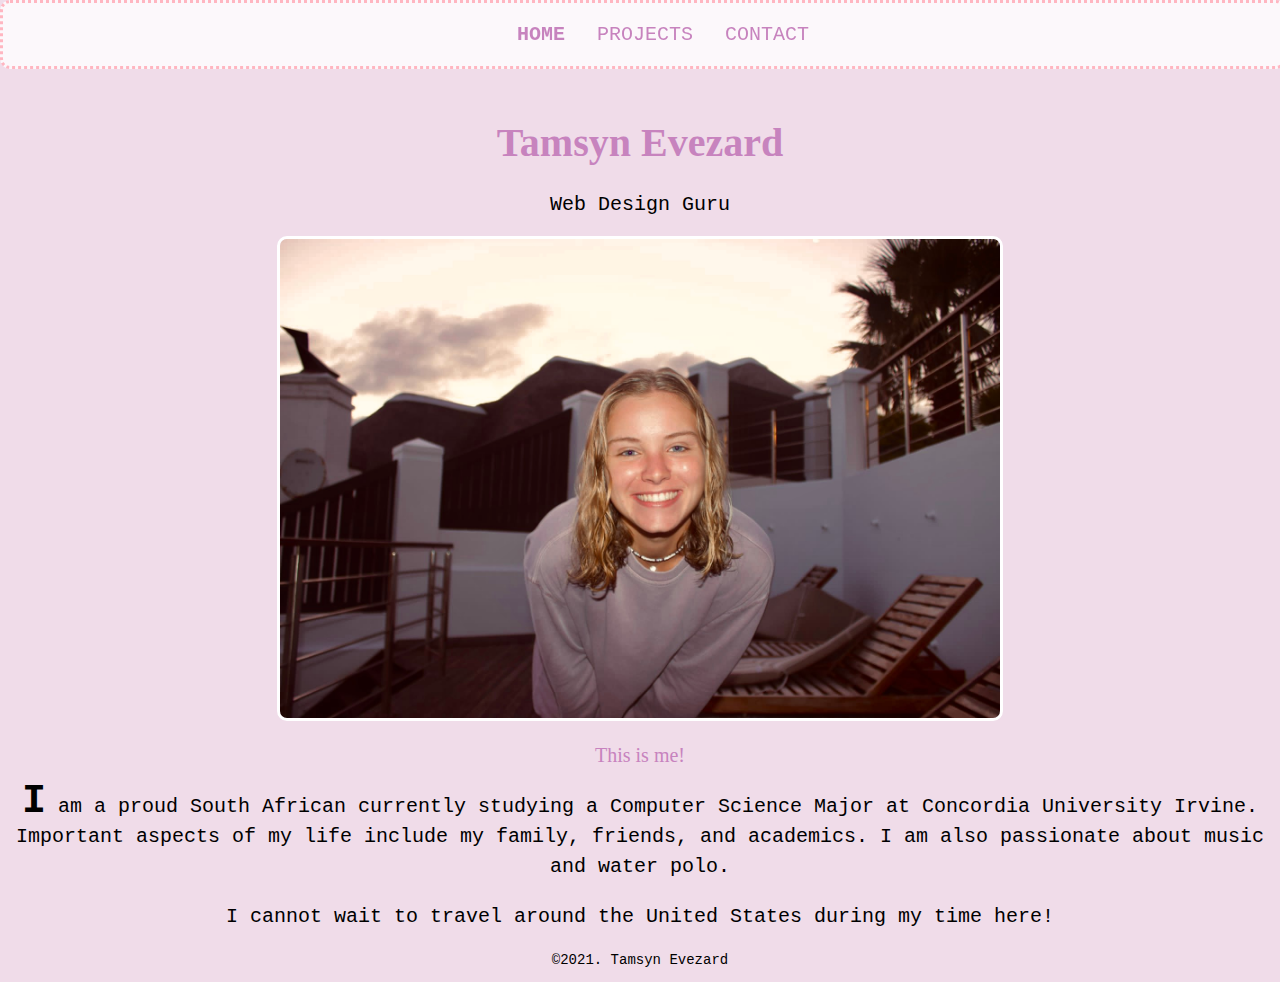
<file: index.html>
<!DOCTYPE html>
<html lang="en">
<head>
    <meta charset="UTF-8">
    <meta name="viewport" content="width=device-width, initial-scale=1.0">
    <meta http-equiv="X-UA-Compatible" content="IE=edge">
    <title>Assignment 15</title>
    <link href="css/styles.css" rel="stylesheet" type="text/css">
</head>

<body>
    <header>
        <nav>
            <ul>
                <li><a href="index.html" class="active">Home</a></li>
                <li><a href="projects.html">Projects</a></li>
                <li><a href="contact.html">Contact</a></li>
            </ul>
        </nav>

        <br><br><br><br>

        <h1>Tamsyn Evezard</h1>
        <p>Web Design Guru</p>
    </header>

    <figure>
        <img 
        src="images/profile.jpg" 
        alt="Profile Picture"
        title="Profile Picture"
        id="profile"
        />
        <br>
        <figcaption>This is me!</figcaption>
    </figure>

    <p id=par-1>I am a proud South African currently studying a Computer Science Major at Concordia University Irvine. 
    Important aspects of my life include my family, friends, and academics. 
    I am also passionate about music and water polo.</p>

    <p id=par-2>I cannot wait to travel around the United States during my time here! </p>

    <footer>
        <p>&copy;2021. Tamsyn Evezard</p>
    </footer>
</body>
</html>
</file>
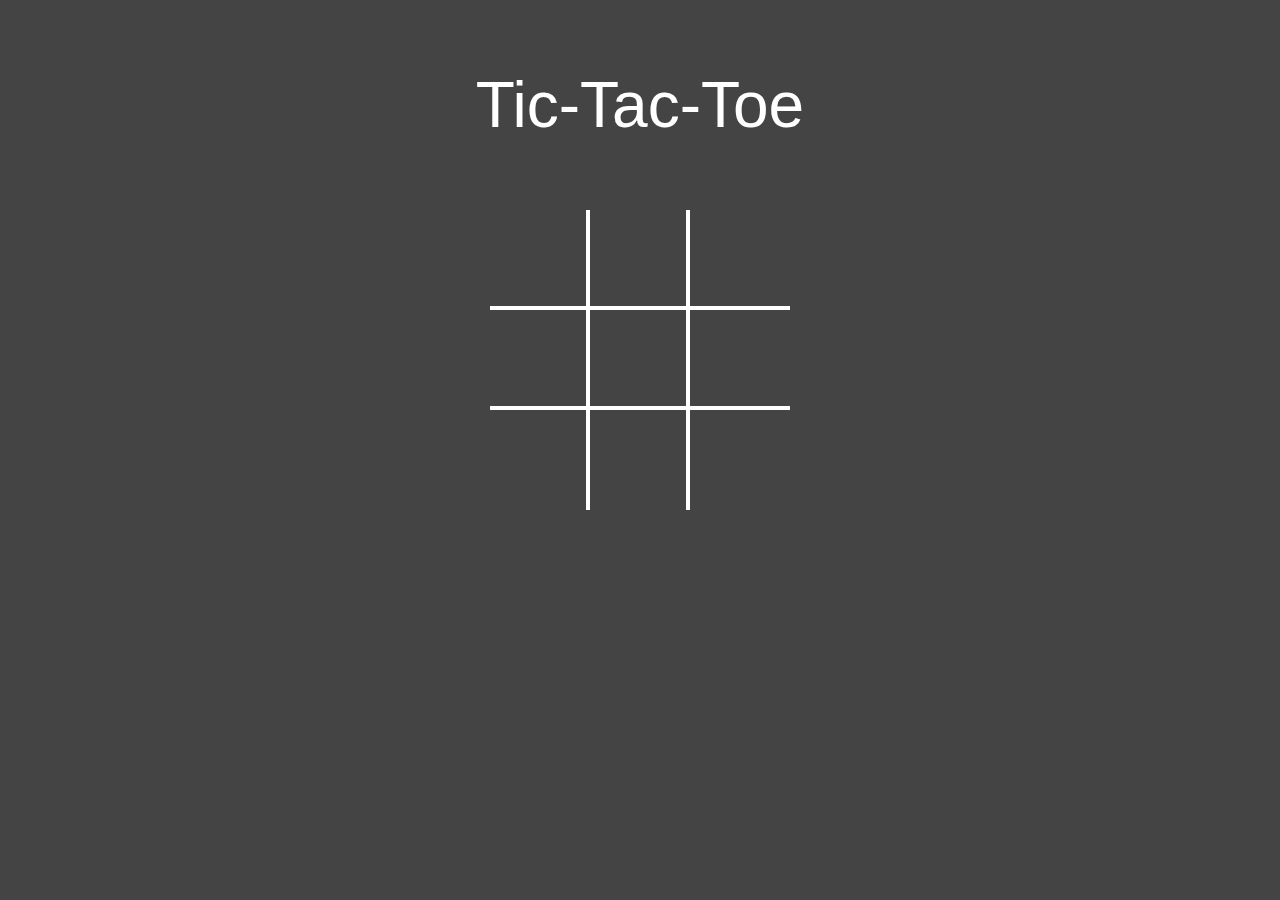
<file: tic-tac-toe-vanilla/index.html>
<!DOCTYPE html>
<html>

<head>
	<meta name="viewport" content="width=device-width, initial-scale=1.0">
	<link rel="apple-touch-icon" sizes="180x180" href="apple-touch-icon.png">
	<link rel="icon" type="image/png" sizes="32x32" href="favicon-32x32.png">
	<link rel="icon" type="image/png" sizes="16x16" href="favicon-16x16.png">
	<link rel="manifest" href="site.webmanifest">
	<link rel="mask-icon" href="safari-pinned-tab.svg" color="#5bbad5">
	<meta name="msapplication-TileColor" content="#da532c">
	<meta name="theme-color" content="#ffffff">
	<title>Tic-Tac-Toe</title>
	<link rel="stylesheet" href="https://maxcdn.bootstrapcdn.com/bootstrap/3.3.7/css/bootstrap.min.css" integrity="sha384-BVYiiSIFeK1dGmJRAkycuHAHRg32OmUcww7on3RYdg4Va+PmSTsz/K68vbdEjh4u"
		crossorigin="anonymous">
	<link href="style.css" rel="stylesheet" type="text/css">
</head>

<body>
	<div class="container-fluid" id="mainWrapper">
		<div class="row">
			<h1 class="text-center" id="title">Tic-Tac-Toe</h1>
		</div>

		<div id="messageDiv" class="row" style="display: none">
			<div class="col-xs-10 col-xs-offset-1 col-sm-8 col-sm-offset-2 col-md-6 col-md-offset-3 text-center">
				<h2 id="theMessage"></h2>

				<button class="btn btn-default" id="resetBtn" onclick="resetGame()">Play Again</button>

				<audio autostart="false" id="audio" src="https://www.soundjay.com/button/sounds/button-3.mp3"></audio>

				<audio autostart="false" id="audio2" src="https://www.soundjay.com/misc/sounds/magic-chime-01.mp3"></audio>
			</div>
		</div>

		<div class="container-fluid row">
				<div id="grid-wrapper">
					<div class="container row">
						<div class="box col-xs-4 col-sm-4 col-md-4" id="box1"></div>

						<div class="box col-xs-4 col-sm-4 col-md-4" id="box2"></div>

						<div class="box col-xs-4 col-sm-4 col-md-4" id="box3"></div>
					</div>

					<div class="container row">
						<div class="box col-xs-4 col-sm-4 col-md-4" id="box4"></div>

						<div class="box col-xs-4 col-sm-4 col-md-4" id="box5"></div>

						<div class="box col-xs-4 col-sm-4 col-md-4" id="box6"></div>
					</div>

					<div class="container row">
						<div class="box col-xs-4 col-sm-4 col-md-4" id="box7"></div>

						<div class="box col-xs-4 col-sm-4 col-md-4" id="box8"></div>

						<div class="box col-xs-4 col-sm-4 col-md-4" id="box9"></div>
					</div>
				</div>
		</div>
	</div>
<script src="index.js"></script>
</body>
</html>
</file>
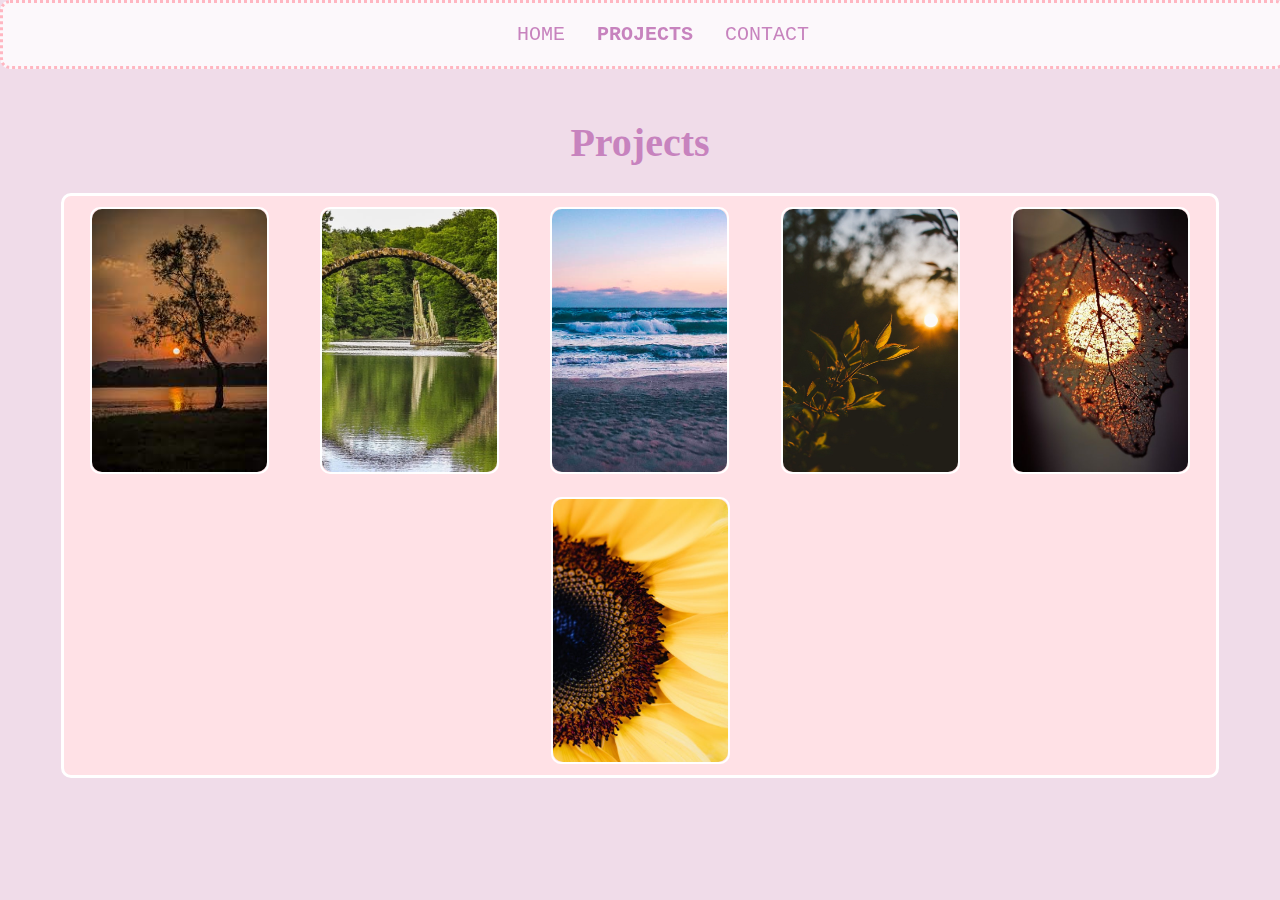
<file: projects.html>
<!DOCTYPE html>
<html lang="en">
<head>
    <meta charset="UTF-8">
    <meta name="viewport" content="width=device-width, initial-scale=1.0">
    <meta http-equiv="X-UA-Compatible" content="IE=edge">
    <title>Projects Assignment 15</title>
    <link href="css/styles.css" rel="stylesheet" type="text/css">
</head>

<body>
    <header>
        <nav>
            <ul>
                <li><a href="index.html">Home</a></li>
                <li><a href="projects.html" class="active">Projects</a></li>
                <li><a href="contact.html">Contact</a></li>
            </ul>
        </nav>

        <br><br><br><br>

        <h1>Projects</h1>
    </header>

    <div class="container">
        <div id="box1" class="box">
            <img 
            src="images/tree.jpg" 
            alt="porfolio 1"
            />
        </div>

        <div id="box2" class="box">
            <img
            src="images/water.jpg"
            alt="portfolio 2"
            />
        </div>

        <div id="box3" class="box">
            <img
            src="images/beach.jpg"
            alt="portfolio 3"
            />
        </div>

        <div id="box4" class="box">
            <img
            src="images/sunset.jpg"
            alt="portfolio 4"
            />
        </div>

        <div id="box5" class="box">
            <img
            src="images/autumnleaf.jpg"
            alt="portfolio 5"
            />
        </div>

        <div id="box6" class="box">
            <img
            src="images/sunflower.jpg"
            alt="portfolio 6"
            />
        </div>
    </div>

    <br><br>

</body>
</html>
</file>
<file: css/styles.css>
body {
    font-family: 'Courier New', Courier, monospace;
    font-size: 20px;
    background-color: rgb(240, 220, 233);
    text-align: center;
    margin: 0;
}

h1, h2, figcaption {
    font-family: Impact, 'Haettenschweiler', fantasy;
    color: rgb(199, 131, 190);
}

ul>li {
    display: inline;
    padding: 10px;
}

a {
    color: rgb(199, 131, 190);
    text-transform: uppercase;
    text-decoration: none;
}

a:hover {
    background-color: #dbc0ff;
    color: purple;
}

a.active {
    font-weight: bold;
}

nav {
    border-width: 1%;
    border-style: dotted;
    border-color: lightpink;
    position: fixed;
    z-index: 10;
    width: 100%;
    height: auto;
    padding: none;
    background-color: rgba(255, 255, 255, 0.8);
}

#profile {
    border-style: solid;
    border-color: white;
    display: block;
    margin-left: auto;
    margin-right: auto;
    width: 60%;
}

#par-1:first-letter {
    font-size: 200%;
    font-weight: bold;
}

#par-1, #par-2 {
    line-height: 1.5em;
}

footer {
    font-size: 70%;
    font-weight: lighter;
}

input, textarea {
    border-style: solid;
    border-width: 1px;
    border-color: white;
    background-color: lightpink;
    font-family: 'Courier New', Courier, monospace;
}

form {
    border-style: solid;
    border-color: white;
    margin: 10px;
    padding: 20px;
    background-color: rgb(255, 225, 230);
}

input:focus, textarea:focus {
    background-color: white;
}

.btn {
    background-color: lightpink;
    border: none; 
    color: white;
    padding: 12px 16px; 
    font-size: 16px; 
    cursor: pointer; 
}

.container {
    align-content: center;
    border-style: solid;
    border-color: white;
    background-color: rgb(255, 225, 230);
    margin: auto;
    overflow: auto;
    max-width: 90%;
    justify-content: space-around;
    display: flex;
    flex-wrap: wrap;
}

.box {
    float: left;
    border: 2px solid white;
    margin: 1%;
    width: 175px;
    height: auto;
}

.box img {
    width: 100%;
    height: 100%;
    object-fit: cover;
    display: block;
}

.box, input, textarea, form, .btn, .container, #profile, nav, img {
    border-radius: 10px;
}

.submit:hover {
    background-color:plum;
}

.submit {
    font-family: Impact, 'Haettenschweiler', fantasy;
    color:rgb(199, 131, 190);
    background-color: white;
}
</file>
<file: tic-tac-toe-vanilla/style.css>
body {
	background-color: #444;
	box-sizing: border-box;
	color: #FFF;
}

h1 {
	font-size: 64px;
	margin: 70px 0;
}

h2 {
	font-size: 48px;
	margin: 40px 0;
}

.box {
	font-size: 36px;
	height: 100px;
	padding: 20px;
	text-align: center;
	width: 100px;
}

#box1, #box2, #box3, #box4, #box5, #box6 {
	border-bottom: 4px solid #FFF;
}

#box1, #box2, #box4, #box5, #box7, #box8 {
	border-right: 4px solid #FFF;
}

#grid-wrapper {
	height: 300px;
	margin: auto;
	overflow: hidden;
	width: 300px;
}

#mainWrapper {
	display: block;
	margin: auto;
}

#resetBtn {
	margin-bottom: 40px;
}

@media only screen and (max-width: 480px) {
	h1 {
		font-size: 48px;
	}

	.box {
		height: 80px;
	}
}
</file>
